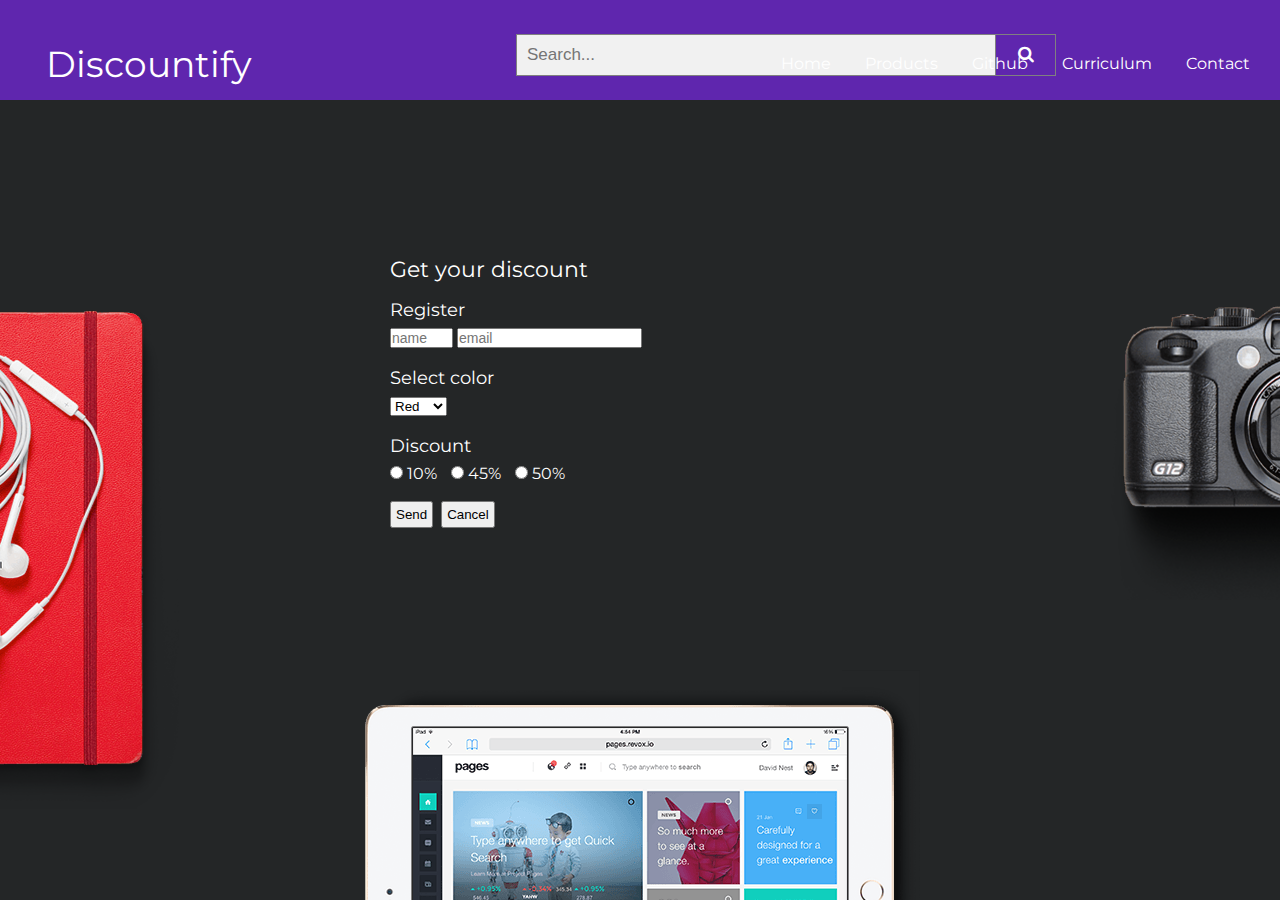
<file: index.html>
<!DOCTYPE html>
<html lang="en">
    <head>
        <meta charset="UTF-8">
        <meta http-equiv="X-UA-Compatible" content="IE=edge">
        <meta name="viewport" content="width=device-width, initial-scale=1.0">
        <title>Front-end tutorial - Youtube</title>
        <link rel="stylesheet" href="styles/styles.css">
        <link rel="preconnect" href="https://fonts.gstatic.com">
        <link href="https://fonts.googleapis.com/css2?family=Montserrat:wght@100&display=swap" rel="stylesheet">
    </head>
    <body> 
        <header>
            <p>Discountify</p>
            <link rel="stylesheet" href="https://cdnjs.cloudflare.com/ajax/libs/font-awesome/4.7.0/css/font-awesome.min.css">
            <form class="example" action="action_page.php">
                <input type="text" placeholder="Search..." name="search">
                <button type="submit" ><i class="fa fa-search"></i></button>
            </form>
            <ul>
                <li><a href="index.html">Home</a></li>
                <li>Products</li>
                <li><a href="https://github.com/GonzaloBensal" target="_blank">Github</a></li>
                <li><a href="index.html" target="_blank">Curriculum</a></li>
                <li>Contact</li>
            </ul>
        </header>
        <div id="contenedor">
            <img src="imgA/ipad-red.png" class="mid-left-image">
            <img src="imgA/camera.png" class="mid-right-image">
            <img src="imgA/ipad.png" class="mid-bottom-image">
            <form>
                <h3>Get your discount</h3>
                <h5>Register</h5>
                <input type="text" class="in" placeholder="name" size="5">
                <input type="email" class="in" placeholder="email">
                <br>
                <h5>Select color</h5>
                <select>
                    <option>Black</option>
                    <option selected>Red</option>
                    <option>White</option>
                </select>
                <h5>Discount</h5>
                <input type="radio" name="radAnswer"><span class="cc"> 10%</span>
                <input type="radio" name="radAnswer"><span class="cc"> 45%</span>
                <input type="radio" name="radAnswer"><span class="cc"> 50%</span>
                <br>
                <input type="button" class="btn" value="Send">
                <input type="button" class="btn" value="Cancel">
            </form>
        </div>
    </body>
</html>
</file>
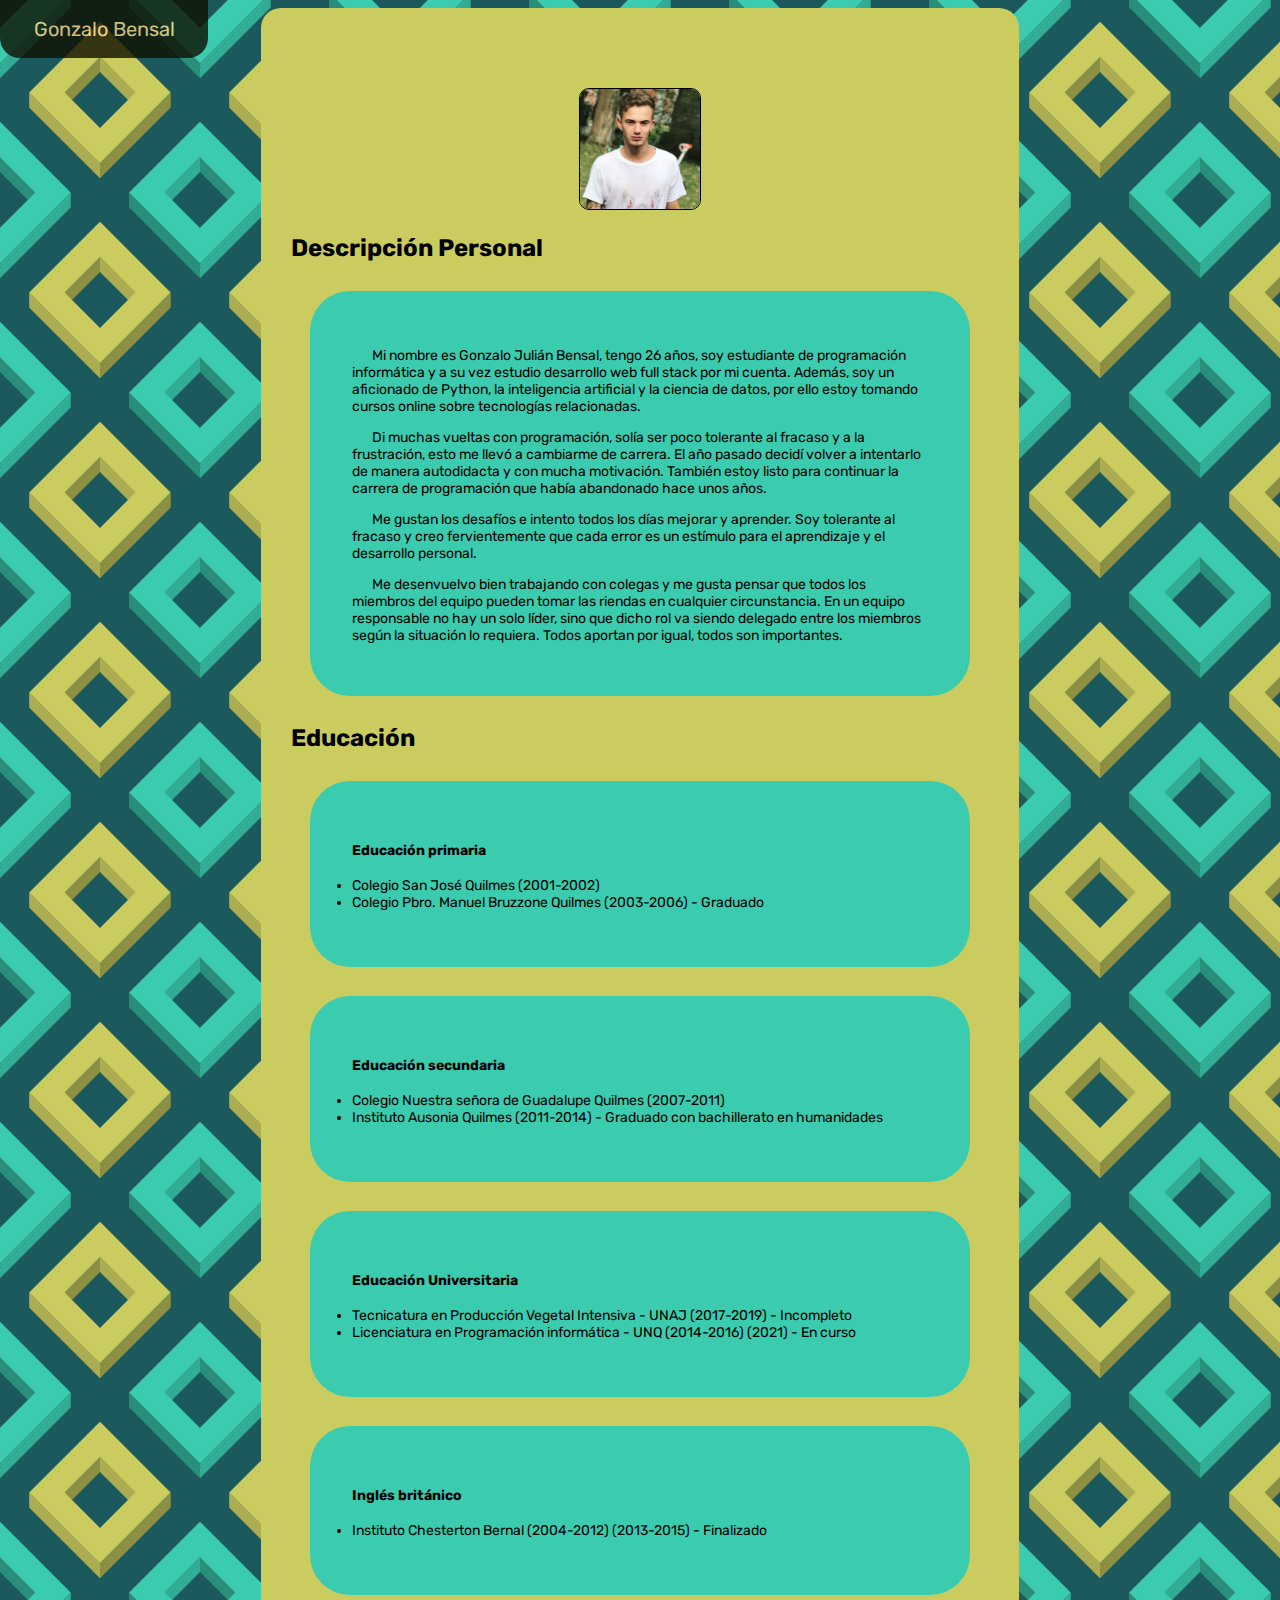
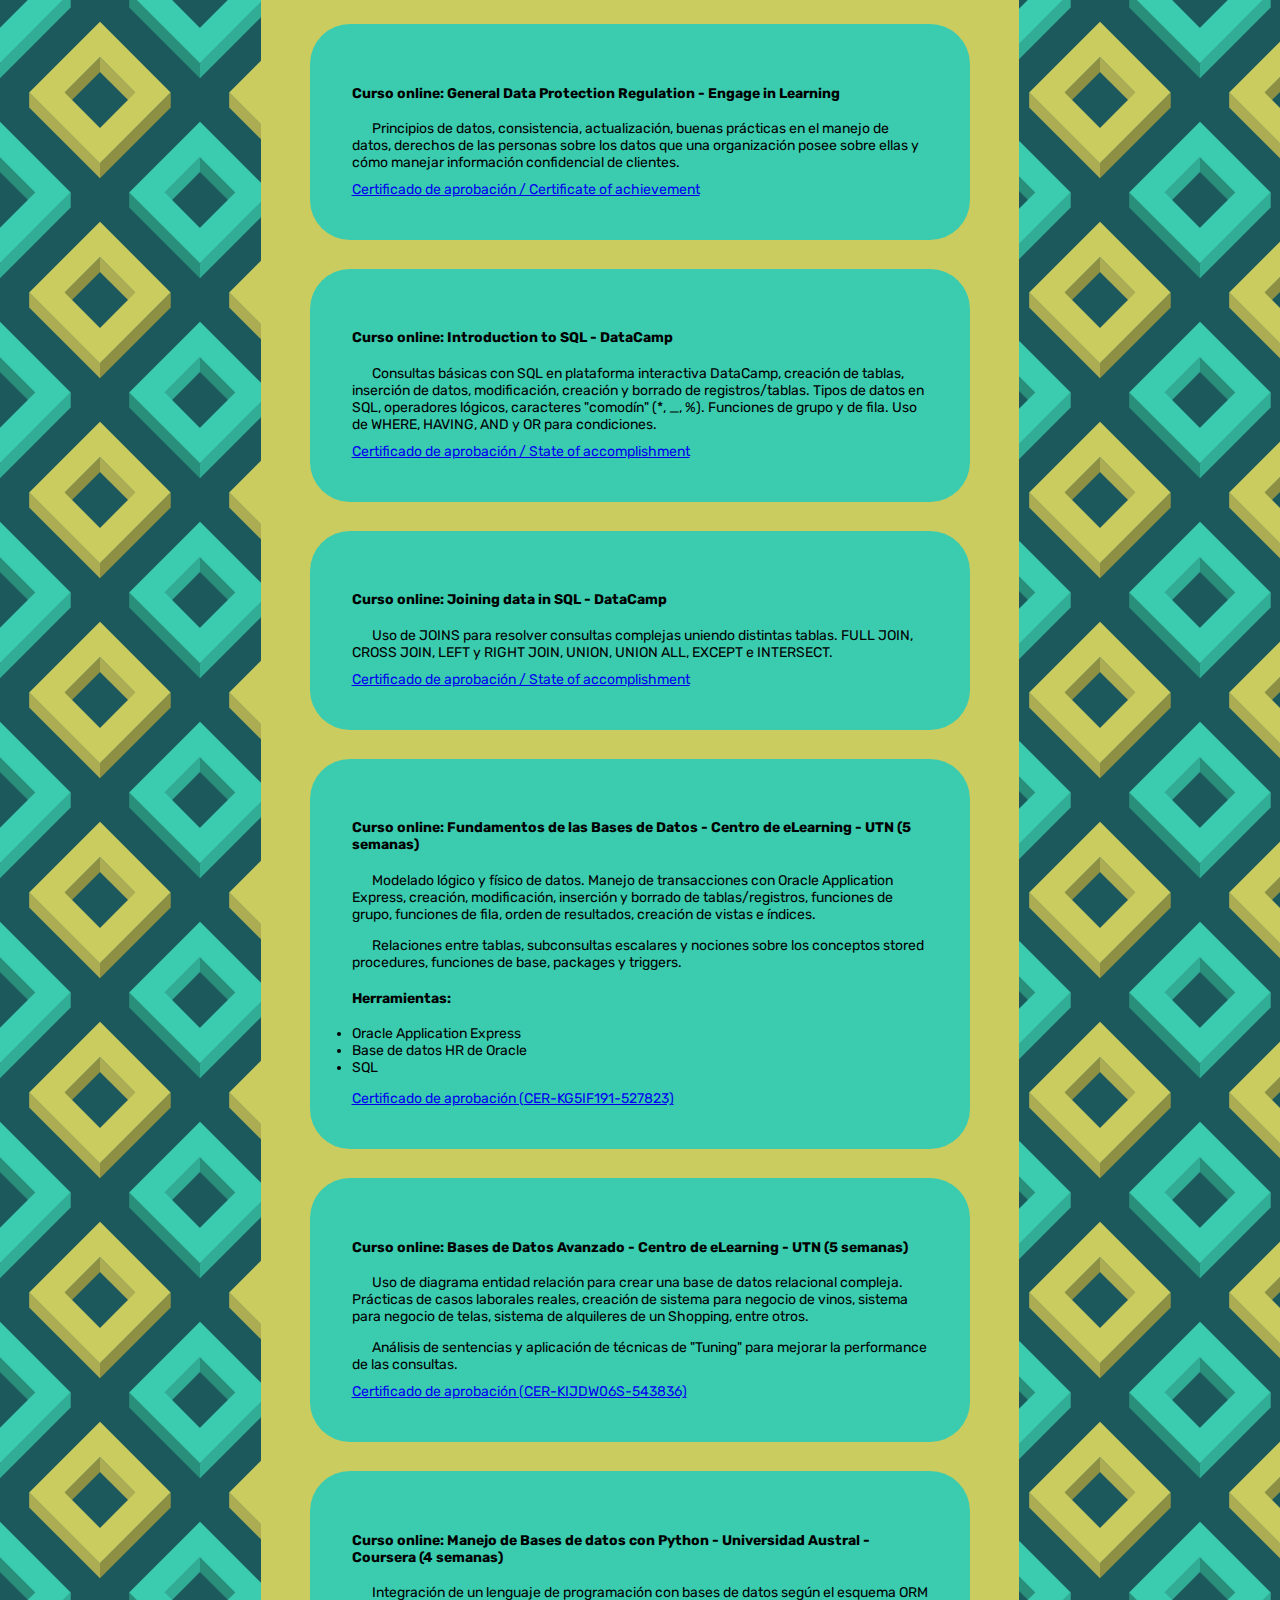
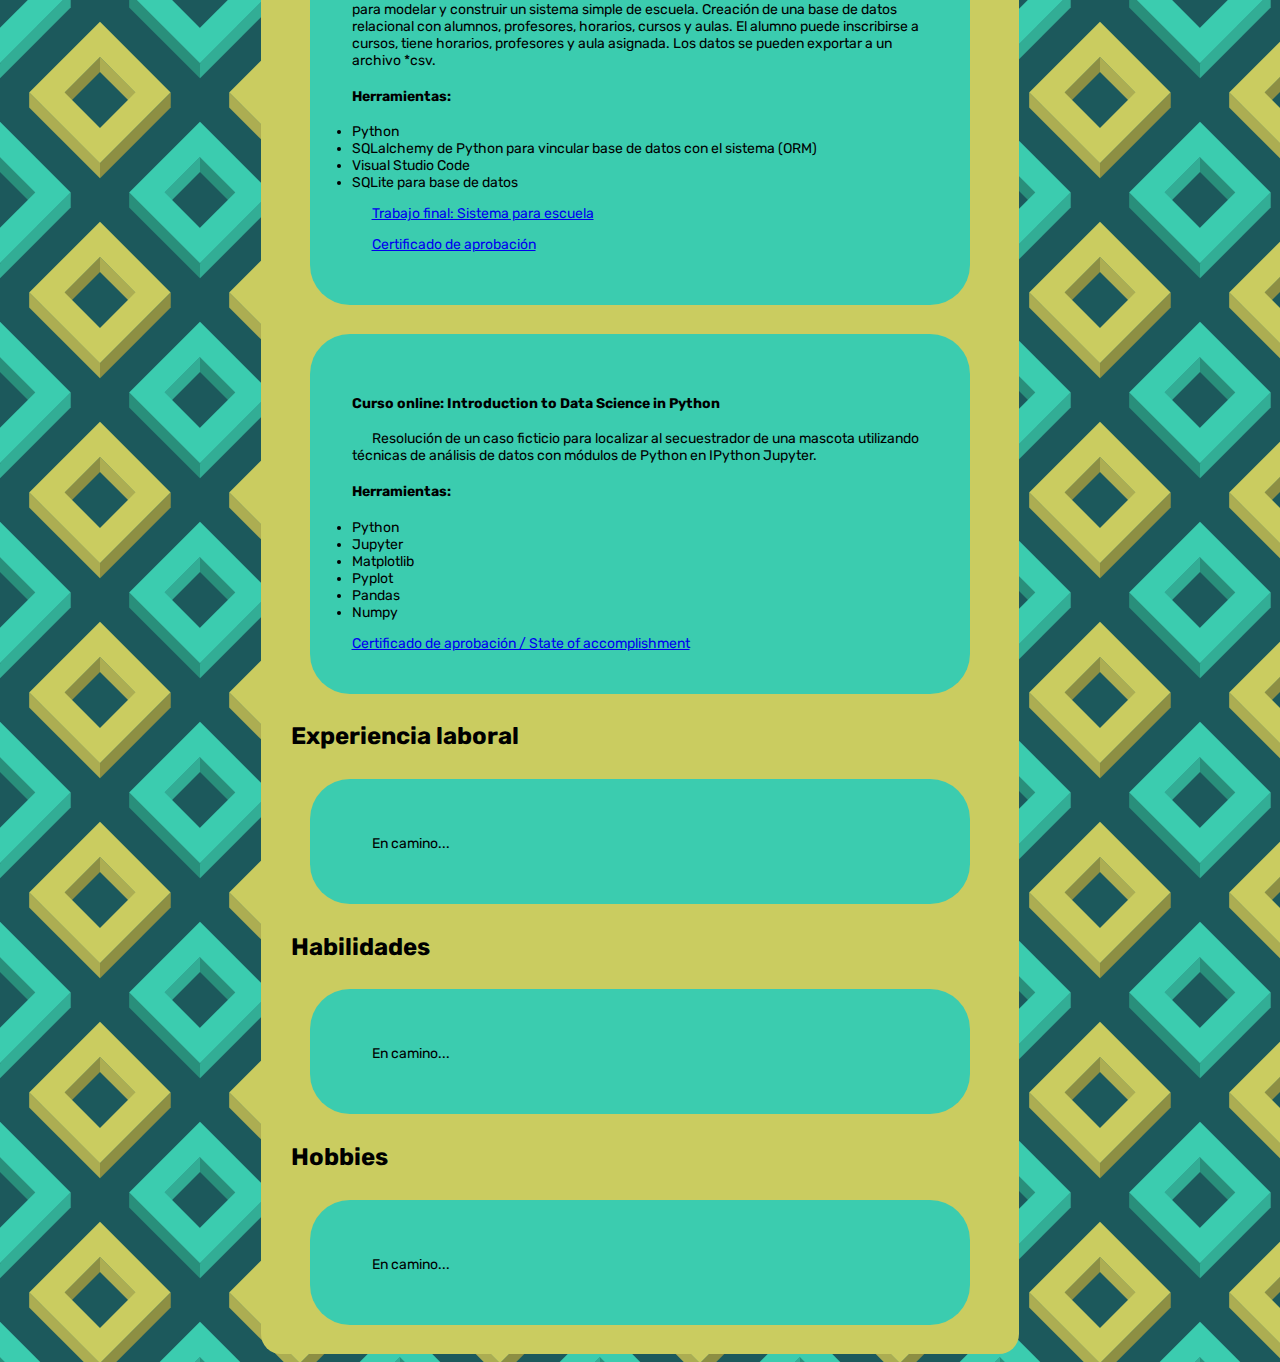
<file: cv-page/index.html>
<!DOCTYPE html>
<html lang="es">
    <head>
        <meta charset="UTF-8">
        <meta http-equiv="X-UA-Compatible" content="IE=edge">
        <meta name="viewport" content="width=device-width, initial-scale=1.0">
        <title>Currículum Vitae: Gonzalo Bensal</title>
        <link rel="stylesheet" href="./styles/styles.css">
        <link rel="preconnect" href="https://fonts.gstatic.com">
        <link href="https://fonts.googleapis.com/css2?family=Rubik:wght@300;400;500&display=swap" rel="stylesheet">
    </head>

    <body>
        <div id="root">
                <header>
                    <a href="index.html" id="header-title">Gonzalo Bensal</a>
                </header>
            <div class="wrapper-page">
                <div class="page">
                    <div class="photo" align="center">
                        <img id="gonza-photo" src="img/gonza.jpg"/>
                    </div>
                    <div class="wrapper-text">
                        <div class="section-title"><h2>Descripción Personal</h2></div>
                        <div class="paragraph">
                            <p>
                                Mi nombre es Gonzalo Julián Bensal, tengo 26 años, soy estudiante de programación informática y 
                                a su vez estudio desarrollo web full stack por mi cuenta. Además, soy un aficionado de Python, 
                                la inteligencia artificial y la ciencia de datos, por ello estoy tomando cursos online sobre tecnologías relacionadas.
                            </p>
                            <p>
                                Di muchas vueltas con programación, solía ser poco tolerante al fracaso y a la frustración,
                                esto me llevó a cambiarme de carrera. El año pasado decidí volver a intentarlo de manera autodidacta y con mucha motivación.
                                También estoy listo para continuar la carrera de programación que había abandonado hace unos años.
                            </p>
                            <p>
                                Me gustan los desafíos e intento todos los días mejorar y aprender. Soy tolerante al fracaso 
                                y creo fervientemente que cada error es un estímulo para el aprendizaje y el desarrollo personal.
                            </p>
                            <p>
                                Me desenvuelvo bien trabajando con colegas y me gusta pensar que todos los miembros del equipo
                                pueden tomar las riendas en cualquier circunstancia. En un equipo responsable no hay un solo líder,
                                sino que dicho rol va siendo delegado entre los miembros según la situación lo requiera. Todos aportan
                                por igual, todos son importantes.
                            </p>
                        </div>
                        <div class="section-title"><h2>Educación</h2></div>
                        <div class="paragraph">
                            <p>
                                <h4>Educación primaria</h4>
                                <ul>
                                    <li>Colegio San José Quilmes (2001-2002)</li>
                                    <li>Colegio Pbro. Manuel Bruzzone Quilmes (2003-2006) - Graduado</li>
                                </ul>
                            </p>
                            <p>
                        </div>
                        <div class="paragraph">
                            <p>
                                <h4>Educación secundaria</h4>
                                <ul>
                                    <li> Colegio Nuestra señora de Guadalupe Quilmes (2007-2011)</li>
                                    <li>Instituto Ausonia Quilmes (2011-2014) - Graduado con bachillerato en humanidades</li>
                                </ul>
                            </p>
                        </div>
                        <div class="paragraph">
                            <p>
                                <h4>Educación Universitaria</h4>
                                <ul>
                                    <li>Tecnicatura en Producción Vegetal Intensiva - UNAJ (2017-2019) - Incompleto</li>
                                    <li>Licenciatura en Programación informática - UNQ (2014-2016) (2021) - En curso</li>
                                </ul>
                            </p>
                        </div>
                        <div class="paragraph">
                            <p>
                                <h4>Inglés británico</h4>
                                <ul>
                                    <li>Instituto Chesterton Bernal (2004-2012) (2013-2015) - Finalizado</li>
                                </ul>
                            </p>
                        </div>
                        <div class="paragraph">
                            <p><h4>Curso online: General Data Protection Regulation - Engage in Learning</h4></p>
                            <p>
                                Principios de datos, consistencia, actualización, buenas prácticas en el manejo de datos,
                                derechos de las personas sobre los datos que una organización posee sobre ellas y cómo
                                manejar información confidencial de clientes.
                            </p>
                            <a href="https://drive.google.com/file/d/1OD5l0qjInOmfKR8_CAN6KPwg4ODuv21V/view?usp=sharing" target="_blank">
                                Certificado de aprobación / Certificate of achievement</a>
                        </div>
                        <div class="paragraph">
                            <p><h4>Curso online: Introduction to SQL - DataCamp</h4></p>
                            <p>
                                Consultas básicas con SQL en plataforma interactiva DataCamp, creación de tablas, inserción de datos,
                                modificación, creación y borrado de registros/tablas. Tipos de datos en SQL, operadores lógicos, 
                                caracteres "comodín" (*, _, %). Funciones de grupo y de fila. Uso de WHERE, HAVING, AND y OR para condiciones.
                            </p>
                            <a href="https://drive.google.com/file/d/13mty6aBiVZ9YfLqkDXofzuinz67-i9Kf/view?usp=sharing" target="_blank">Certificado
                                de aprobación / State of accomplishment</a>
                        </div>
                        <div class="paragraph">
                            <p><h4>Curso online: Joining data in SQL - DataCamp</h4></p>
                            <p>
                                Uso de JOINS para resolver consultas complejas uniendo distintas tablas. FULL JOIN, CROSS JOIN, LEFT y 
                                RIGHT JOIN, UNION, UNION ALL, EXCEPT e INTERSECT.
                            </p>
                            <a href="https://drive.google.com/file/d/10EK_3mgJr2ACu0vlXk-PlC1VGRuQTmvO/view?usp=sharing" target="_blank">
                            Certificado de aprobación / State of accomplishment</a>
                        </div>
                        <div class="paragraph">
                            <p><h4>Curso online: Fundamentos de las Bases de Datos - Centro de eLearning - UTN (5 semanas)</h4></p>
                            <p>
                                Modelado lógico y físico de datos. Manejo de transacciones con Oracle Application Express, creación,
                                modificación, inserción y borrado de tablas/registros, funciones de grupo, funciones de fila, orden 
                                de resultados, creación de vistas e índices.                         
                            </p>
                            <p>
                                Relaciones entre tablas, subconsultas escalares y nociones sobre los conceptos stored procedures, 
                                funciones de base, packages y triggers.
                            </p>
                            <p>
                                <h4>Herramientas:</h4>
                                <ul>
                                    <li>Oracle Application Express</li>
                                    <li>Base de datos HR de Oracle</li>
                                    <li>SQL</li>
                                </ul> 
                            </p>
                            <a href="https://drive.google.com/file/d/1S7jVmMtf3vOKWSexogZ_UtFQDtrUdble/view?usp=sharing" target="_blank">Certificado
                            de aprobación (CER-KG5IF191-527823)</a>
                        </div>
                        <div class="paragraph">
                            <p><h4>Curso online: Bases de Datos Avanzado - Centro de eLearning - UTN (5 semanas)</h4></p>
                            <p>
                                Uso de diagrama entidad relación para crear una base de datos relacional compleja. Prácticas de casos
                                laborales reales, creación de sistema para negocio de vinos, sistema para negocio de telas,
                                sistema de alquileres de un Shopping, entre otros.
                            </p>
                            <p>
                                Análisis de sentencias y aplicación de técnicas de "Tuning" para mejorar la performance de las
                                consultas.
                            </p>
                            <a href="https://drive.google.com/file/d/1-LMiIuugMo9xTyJj0dRr_4XF_5EBwebr/view?usp=sharing" target="_blank">
                                Certificado de aprobación (CER-KIJDW06S-543836)</a>
                        </div>    
                        <div class="paragraph">
                            <p><h4>Curso online: Manejo de Bases de datos con Python - Universidad Austral - Coursera (4 semanas)</h4></p>
                            <p> 
                                Integración de un lenguaje de programación con bases de datos según el esquema ORM para modelar y construir
                                un sistema simple de escuela. Creación de una base de datos relacional con alumnos, profesores, horarios, 
                                cursos y aulas.
                                El alumno puede inscribirse a cursos, tiene horarios, profesores y aula asignada. Los datos se pueden 
                                exportar a un archivo *csv. 
                            </p>
                            <p>
                                <h4>Herramientas: </h4>
                                <ul>
                                    <li>Python</li>
                                    <li>SQLalchemy de Python para vincular base de datos con el sistema (ORM)</li>
                                    <li>Visual Studio Code</li>                                                                                                                                                                                                                                                                                                                                                                                                                                                                                                                                                                                                                                                                                                                                                                                                                                                                                                                                                                                                                                                                                                                                                                                                                                                                                                                                                                                                                                                                                                                                                                                                                                                                                                                                                                                                                                                                                                                                                                                                                                                                                                                                                                                                                                                                                                                                                                                                                                                                                                                                                                                                                                                                                                                                                                                                                   
                                    <li>SQLite para base de datos</li>
                                </ul>
                            </p>
                            <p><a href="https://github.com/GonzaloBensal/Python_BD_austral/blob/main/sistemaescuela/sistema_escuela_gb_final.py" 
                            target="_blank">Trabajo final: Sistema para escuela</a></p>
                            <p><a href="https://coursera.org/verify/AYWTXA8JAGK3" target="_blank">Certificado de aprobación</a></p>
                        </div>
                        <div class="paragraph">
                            <p><h4>Curso online: Introduction to Data Science in Python</h4></p>
                            <p>
                                Resolución de un caso ficticio para localizar al secuestrador de una mascota utilizando técnicas de análisis de datos 
                                con módulos de Python en IPython Jupyter.
                            </p>
                            <p>
                                <h4>Herramientas:</h4>
                                <ul>
                                    <li>Python</li>
                                    <li>Jupyter</li>
                                    <li>Matplotlib</li>
                                    <li>Pyplot</li>
                                    <li>Pandas</li>
                                    <li>Numpy</li>
                                </ul>
                            </p>
                                <a href="https://drive.google.com/file/d/177TLI5WkBP2EQ4YWzklWLGpIMHwkbiQe/view?usp=sharing" target="_blank">Certificado 
                                    de aprobación / State of accomplishment</a>
                        </div>
                        <div class="section-title"><h2>Experiencia laboral</h2></div>
                        <div class="paragraph">
                            <p>En camino...</p>
                        </div>
                        <div class="section-title"><h2>Habilidades</h2></div>
                        <div class="paragraph">
                            <p>En camino...</p>
                        </div>
                        <div class="section-title"><h2>Hobbies</h2></div>
                        <div class="paragraph">
                            <p>En camino...</p>
                        </div>
                    </div>
                </div>
            </div>
        </div>
    </body>   
</html>
</file>
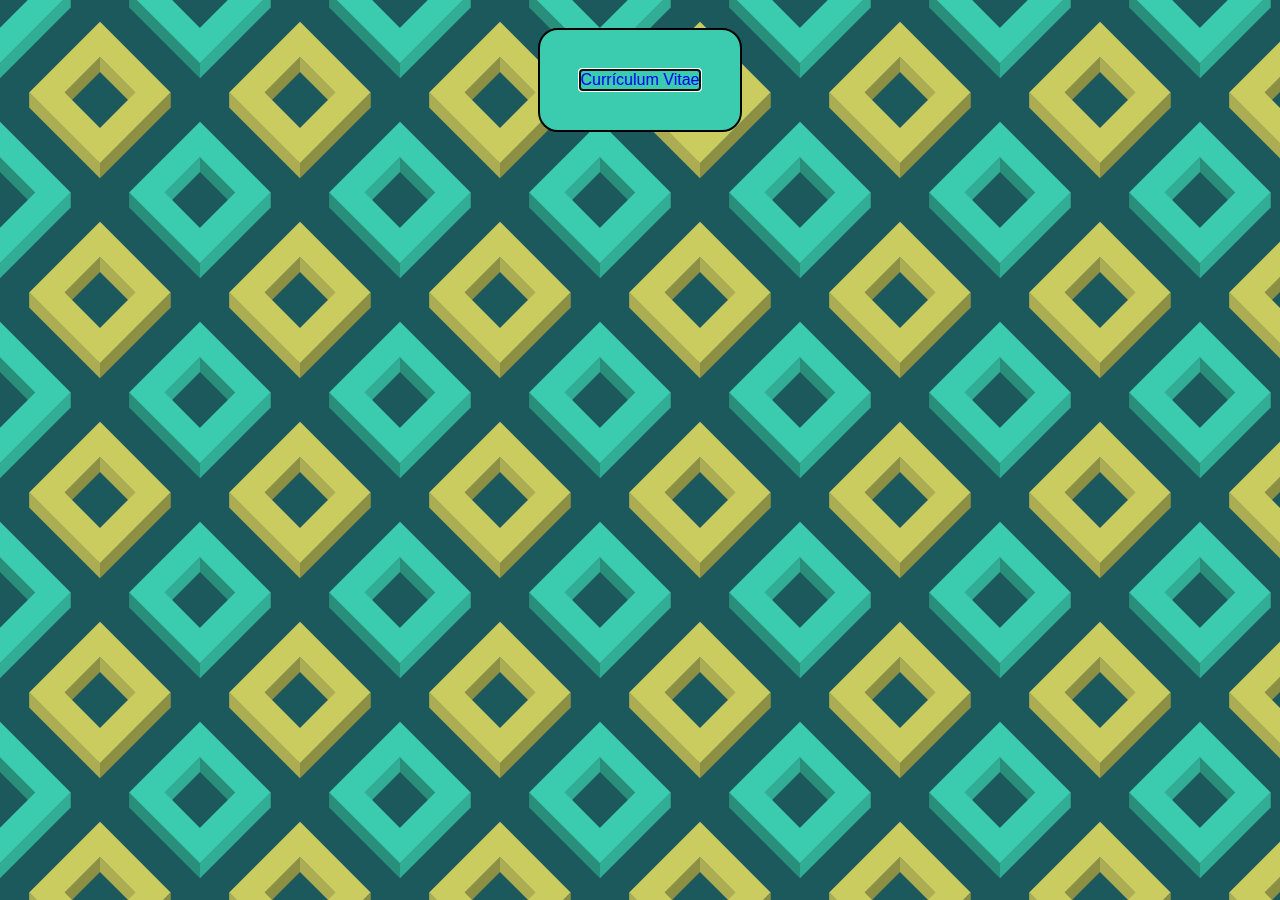
<file: cv-page/main-menu.html>
<!DOCTYPE html>
<html lang="es">

<head>
    <meta charset="UTF-8">
    <meta http-equiv="X-UA-Compatible" content="IE=edge">
    <meta name="viewport" content="width=device-width, initial-scale=1.0">
    <link rel="stylesheet" href="./styles/styles.css"/>
    <title>Menú Principal</title>
</head>

<body id="main-menu">
    <div class="contenedor">
        <div class="a-wrapper" id="cv-page"> <a href="./index.html" autofocus>Currículum Vitae</a></div>
        <script id="mercadopago" src="https://www.mercadopago.com.ar/integrations/v1/web-payment-checkout.js"
        data-preference-id="52707837-2f6becb4-7889-47bd-8a78-0ab27d67e855">
        </script>
    </div>
</body>

</html>
</file>
<file: cv-page/styles/styles.css>
*{
    padding:0;
} 

header{
    background-image: initial;
    background-color: rgb(27, 29, 30);
    white-space: pre;
    align-items: center;
    display: flex;
    height: 50px;
    width: 200px;
    border-bottom-left-radius: 10px;
    border-bottom-right-radius: 10px;
    position: fixed;
    z-index: 999999;
    top: 0;
    left: 0;
    justify-content: space-between;
    opacity: 80%; 
    padding: 4px;
}

header:hover{
    background:#101001;
    border-bottom-left-radius: 20px;
    border-bottom-right-radius: 20px;
    -webkit-transition: all 200ms ease-out;
    -o-transition: all 200ms ease-out;
    transition: all 200ms ease-out;
}

header a{
    text-decoration: none;
    color: #fad586;
    font-size: 20px;
    font-weight: 400;
    margin: auto;
    text-align: center;
}

header a:hover{
    color: #3BCCAF;
}

#gonza-photo{
    width:120px;
    height: 120px;
    border-radius: 10px;
    border: 1px solid black;
    cursor: pointer;
}

body{
    display:block;
    background-color: #1c595c;
    background-image: url("data:image/svg+xml,%3Csvg xmlns='http://www.w3.org/2000/svg' width='200' height='200' viewBox='0 0 200 200'%3E%3Cg %3E%3Cpolygon fill='%238d8f43' points='100 57.1 64 93.1 71.5 100.6 100 72.1'/%3E%3Cpolygon fill='%23acad52' points='100 57.1 100 72.1 128.6 100.6 136.1 93.1'/%3E%3Cpolygon fill='%238d8f43' points='100 163.2 100 178.2 170.7 107.5 170.8 92.4'/%3E%3Cpolygon fill='%23acad52' points='100 163.2 29.2 92.5 29.2 107.5 100 178.2'/%3E%3Cpath fill='%23cacc60' d='M100 21.8L29.2 92.5l70.7 70.7l70.7-70.7L100 21.8z M100 127.9L64.6 92.5L100 57.1l35.4 35.4L100 127.9z'/%3E%3Cpolygon fill='%23298f7b' points='0 157.1 0 172.1 28.6 200.6 36.1 193.1'/%3E%3Cpolygon fill='%2332ad95' points='70.7 200 70.8 192.4 63.2 200'/%3E%3Cpolygon fill='%233bccaf' points='27.8 200 63.2 200 70.7 192.5 0 121.8 0 157.2 35.3 192.5'/%3E%3Cpolygon fill='%2332ad95' points='200 157.1 164 193.1 171.5 200.6 200 172.1'/%3E%3Cpolygon fill='%23298f7b' points='136.7 200 129.2 192.5 129.2 200'/%3E%3Cpolygon fill='%233bccaf' points='172.1 200 164.6 192.5 200 157.1 200 157.2 200 121.8 200 121.8 129.2 192.5 136.7 200'/%3E%3Cpolygon fill='%23298f7b' points='129.2 0 129.2 7.5 200 78.2 200 63.2 136.7 0'/%3E%3Cpolygon fill='%233bccaf' points='200 27.8 200 27.9 172.1 0 136.7 0 200 63.2 200 63.2'/%3E%3Cpolygon fill='%2332ad95' points='63.2 0 0 63.2 0 78.2 70.7 7.5 70.7 0'/%3E%3Cpolygon fill='%233bccaf' points='0 63.2 63.2 0 27.8 0 0 27.8'/%3E%3C/g%3E%3C/svg%3E");
}

.section-title{
    color:#000000;
    font-weight: 600;
    margin:10px;
}

#root{
    font-family: 'Rubik', sans-serif;
    margin-top: 80px;
    padding: auto;
    background-color:#CACC60;
    overflow: hidden;
    position: relative;
    width: 60%;
    margin: 0 auto;
    border-radius: 20px;
}

.wrapper-page{
    margin-top: 80px;
    padding: 0 20px;
    display: flex;
    justify-content: center;
}

.paragraph{
    background-color: #3BCCAF;
    position: relative;
    display: block;
    margin: 4%;
    padding: 3em;
    border-radius: 40px;
    font-size: 14px;
}

p{
    text-indent: 20px;
    margin-bottom: 10px;
}

.a-wrapper{
    display:flex;
    flex-direction: column; 
    justify-content: center;
    align-items: center;
    background-color: #3BCCAF;
    border:#000000 solid 2px;
    width: 200px;
    height: 100px;
    border-radius: 20px;
    font-family: 'Rubik', sans-serif;
    text-decoration: none;
    margin: 20px;
}

.a-wrapper a{
    text-decoration: none;
}

#main-menu{
    display: flex;
    align-items: center;
    justify-content: center;
    flex-direction: column;
}

.contenedor{
    display:flex;
    justify-content: space-between;
    align-items: center;
    flex-direction: column;
}

@media screen and (max-width: 992px){
    .section-title{
        text-align: center;
        font-size: 14px;
    }
}

@media screen and (max-width: 992px){
    .paragraph{
        text-align: center;
        font-size: 12px;
    }
}
</file>
<file: styles/styles.css>
/* CSS RESET */
/**/
    /* http://meyerweb.com/eric/tools/css/reset/ 
    v2.0 | 20110126
    License: none (public domain)
    */
    html, body, div, span, applet, object, iframe,
    h1, h2, h3, h4, h5, h6, p, blockquote, pre,
    a, abbr, acronym, address, big, cite, code,
    del, dfn, em, img, ins, kbd, q, s, samp,
    small, strike, strong, sub, sup, tt, var,
    b, u, i, center,
    dl, dt, dd, ol, ul, li,
    fieldset, form, label, legend,
    table, caption, tbody, tfoot, thead, tr, th, td,
    article, aside, canvas, details, embed, 
    figure, figcaption, footer, header, hgroup, 
    menu, nav, output, ruby, section, summary,
    time, mark, audio, video {
        margin: 0;
        padding: 0;
        border: 0;
        font-size: 100%;
        font: inherit;
        vertical-align: baseline;
    }
    /* HTML5 display-role reset for older browsers */
    article, aside, details, figcaption, figure, 
    footer, header, hgroup, menu, nav, section {
        display: block;
    }
body {
    line-height: 1;
}
ol, ul {
    list-style: none;
}
blockquote, q {
    quotes: none;
}
blockquote:before, blockquote:after,
q:before, q:after {
    content: '';
    content: none;
}
table {
    border-collapse: collapse;
    border-spacing: 0;
}
/**/

/* CSS FDI PAGE */
*{margin:0; padding:0;}
*{box-sizing: border-box;}
body{
    background-color: #242627;
    color:white;
    font-family: 'Montserrat', sans-serif;
    width: 100vw;
    height: 100vh;
    overflow: hidden auto;
}

#contenedor{
    width: 800px; 
    margin: 0 auto;
}

header{
    width: 100%;
    height: 100px;
    padding: 14px 16px;
    line-height: 100px;
    margin: 0 auto;
    background-color: #5f26ae;
}

.example{
    display: block;
    max-width: 600px;
    margin-top: 20px;
    margin-left: 500px;
}

form.example input[type=text] {
    float: left;
    padding: 10px;
    font-size: 17px;
    border: 1px solid grey;
    width: 80%;
    background: #f1f1f1;
}

.example button {
    width: 10%;
    padding: 10px;
    background: #5f26ae;
    color: white;
    font-size: 17px;
    border: 1px solid grey;
    border-left: none; /* Prevent double borders */
    cursor: pointer;
}

.example button:hover {
    background: #5e319e;
}

  /* Clear floats */
.example::after {
    content: "";
    clear: both;
    display: table;
}

header p{
    position: absolute;
    align-items: center;
    text-align: center;
    font-size: 36px;
    margin-left: 30px;
}

header ul{
    position: absolute;
    right: 0;
    line-height: 100px;
}

header ul li{
    display: inline-block;
    color: white;
    padding-right: 30px;
}

a{
    text-decoration: none;
    color: white;
}

.mid-right-image{ /*CAMERA*/
    position: absolute;
    right: -169px;
    top: 50%;
    margin-top: -150px;
}

.mid-left-image{ /*RED IPAD*/
    position: absolute;
    left: -179px;
    bottom: 90px;
    margin-top: -250px;
}

.mid-bottom-image{ /*IPAD*/
    position: absolute;
    left: 50%;
    bottom: 0;
    margin-left: -288px;
}

h3{
    font-size: 22px;
}

h5{
    font-size: 18px;
    margin-bottom: -12px;
}

form{
    width: 600px;
    height: 300px;
    position: absolute;
    margin-left: 150px;
    margin-top: 150px;
    line-height: 40px;
}


form .in{
    height: 20px;
    font-size: 14px;
}

form .cc{
    padding-right: 10px;
}

.btn{
    position: relative;
    padding: 4px;
    margin-right: 4px;
}
</file>
